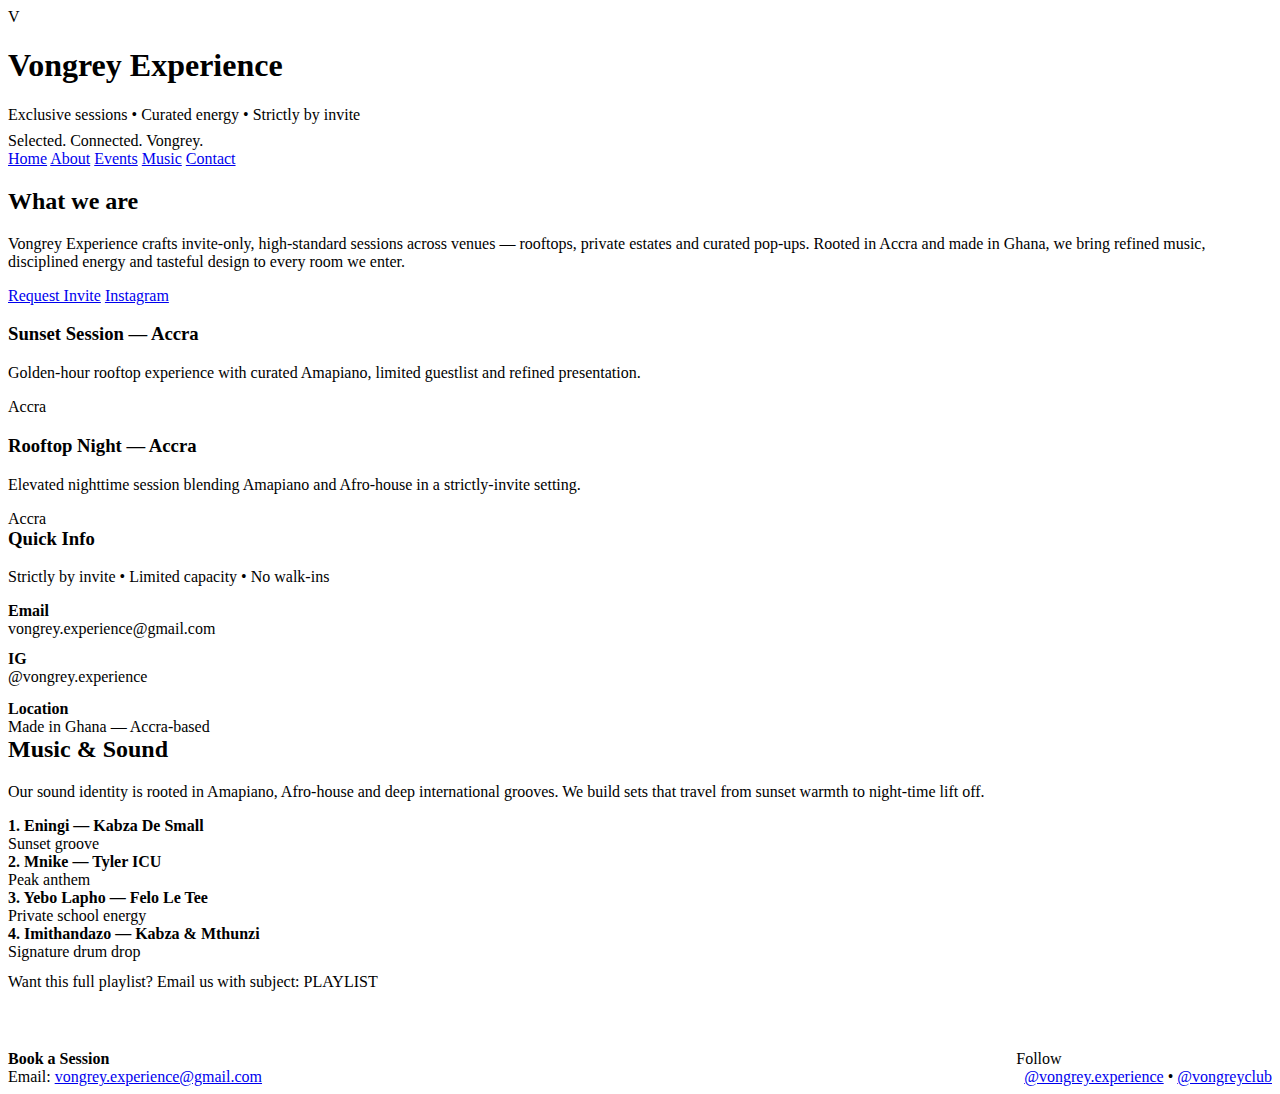
<file: index.html>
<!doctype html>
<html lang="en">
<head>
  <meta charset="utf-8">
  <meta name="viewport" content="width=device-width,initial-scale=1">
  <title>Home — Vongrey Experience</title>
  <meta name="description" content="Vongrey Experience — Selected. Connected. Vongrey. Made in Ghana.">
  
</head>
<body>
  <main class="container">
    
    <header>
      <div class="logo">
        <div class="badge">V</div>
        <div>
          <h1>Vongrey Experience</h1>
          <div class="meta">Exclusive sessions • Curated energy • Strictly by invite</div>
          <div class="slogan" style="color:var(--gold);margin-top:8px">Selected. Connected. Vongrey.</div>
        </div>
      </div>
      <nav>
        <a href="index.html">Home</a>
        <a href="about.html">About</a>
        <a href="events.html">Events</a>
        <a href="music.html">Music</a>
        <a href="contact.html">Contact</a>
      </nav>
    </header>
    
    
<section class="hero">
  <div class="card two">
    <div class="about">
      <h2>What we are</h2>
      <p class="lead">Vongrey Experience crafts invite-only, high-standard sessions across venues — rooftops, private estates and curated pop-ups. Rooted in Accra and made in Ghana, we bring refined music, disciplined energy and tasteful design to every room we enter.</p>

      <div class="cta">
        <a class="btn" href="mailto:vongrey.experience@gmail.com?subject=Invite%20Request">Request Invite</a>
        <a class="ghost" href="https://instagram.com/vongrey.experience" target="_blank">Instagram</a>
      </div>

      <div class="events" id="events">
        <div class="event card">
          <div>
            <h3>Sunset Session — Accra</h3>
            <p>Golden-hour rooftop experience with curated Amapiano, limited guestlist and refined presentation.</p>
          </div>
          <div class="small">Accra</div>
        </div>

        <div class="event card">
          <div>
            <h3>Rooftop Night — Accra</h3>
            <p>Elevated nighttime session blending Amapiano and Afro-house in a strictly-invite setting.</p>
          </div>
          <div class="small">Accra</div>
        </div>

      </div>
    </div>

    <aside class="card">
      <h3 style="color:var(--white);margin-top:0">Quick Info</h3>
      <p class="meta">Strictly by invite • Limited capacity • No walk-ins</p>
      <div style="margin-top:12px">
        <strong style="color:var(--white)">Email</strong>
        <div class="small">vongrey.experience@gmail.com</div>
      </div>

      <div style="margin-top:12px">
        <strong style="color:var(--white)">IG</strong>
        <div class="small">@vongrey.experience</div>
      </div>

      <div style="margin-top:14px">
        <strong style="color:var(--white)">Location</strong>
        <div class="small">Made in Ghana — Accra-based</div>
      </div>
    </aside>
  </div>

  <div class="card">
    <h2 id="music" style="color:var(--white);margin-top:0">Music & Sound</h2>
    <p class="lead">Our sound identity is rooted in Amapiano, Afro-house and deep international grooves. We build sets that travel from sunset warmth to night-time lift off.</p>

    <div class="music-grid">
      <div class="track">
        <strong style="color:var(--white)">1. Eningi — Kabza De Small</strong>
        <div class="small">Sunset groove</div>
      </div>
      <div class="track">
        <strong style="color:var(--white)">2. Mnike — Tyler ICU</strong>
        <div class="small">Peak anthem</div>
      </div>
      <div class="track">
        <strong style="color:var(--white)">3. Yebo Lapho — Felo Le Tee</strong>
        <div class="small">Private school energy</div>
      </div>
      <div class="track">
        <strong style="color:var(--white)">4. Imithandazo — Kabza & Mthunzi</strong>
        <div class="small">Signature drum drop</div>
      </div>
    </div>

    <p class="meta" style="margin-top:12px">Want this full playlist? Email us with subject: PLAYLIST</p>
  </div>
</section>

    <footer id="contact" style="margin-top:40px;border-top:1px solid rgba(255,255,255,0.03);padding-top:18px;display:flex;justify-content:space-between;align-items:center">
      <div>
        <div style="font-weight:700;color:var(--white)">Book a Session</div>
        <div class="small">Email: <a href="mailto:vongrey.experience@gmail.com">vongrey.experience@gmail.com</a></div>
      </div>
      <div class="partners">
        <div class="small">Follow</div>
        <div style="margin-left:8px"><a href="https://instagram.com/vongrey.experience" target="_blank">@vongrey.experience</a> • <a href="https://x.com/vongreyclub" target="_blank">@vongreyclub</a></div>
      </div>
    </footer>
  </main>
</body>
</html>
</file>
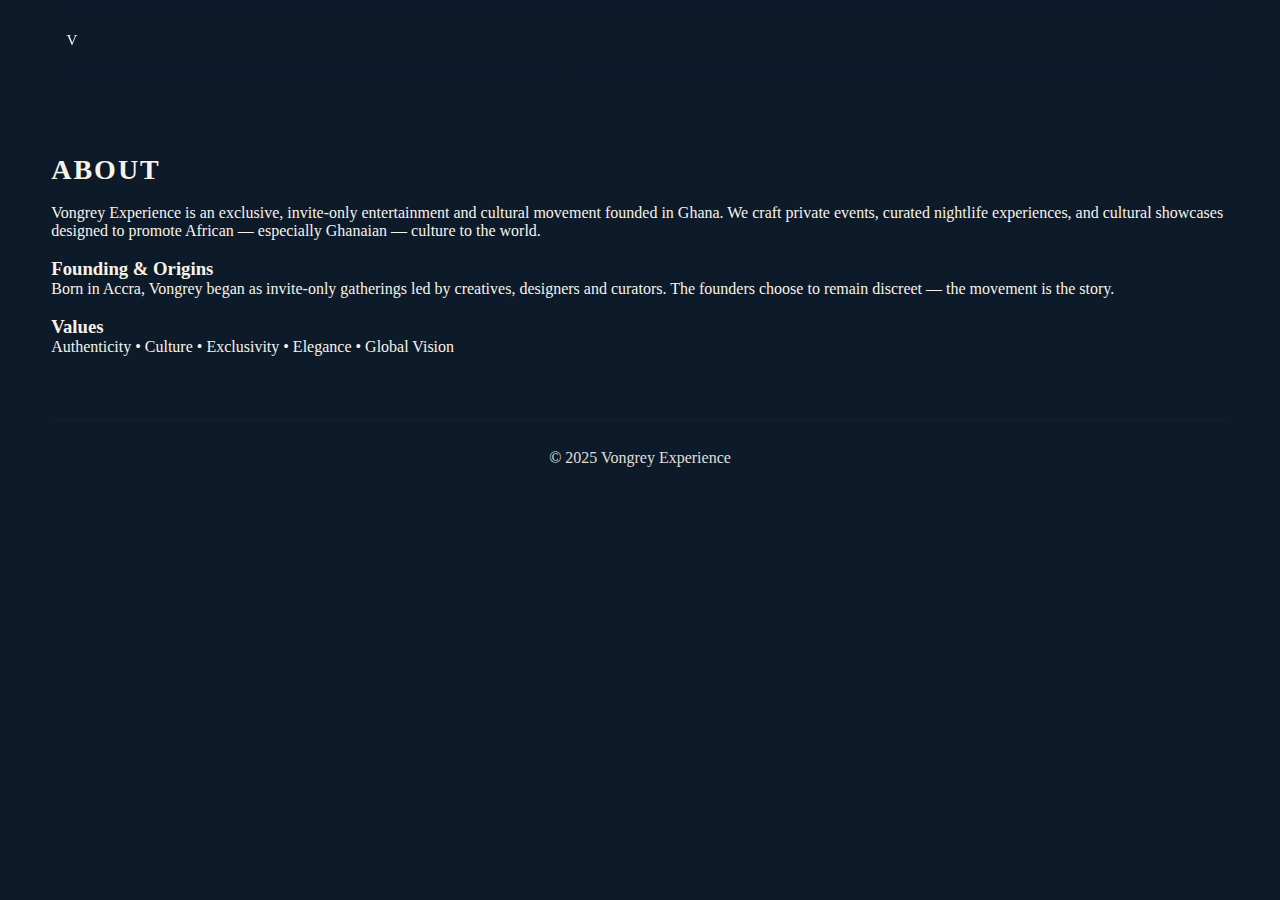
<file: about.html>
<!doctype html><html lang="en"><head><meta charset="utf-8"/><meta name="viewport" content="width=device-width,initial-scale=1"/><title>About Vongrey</title><link rel="stylesheet" href="style.css"></head><body><header class="header container"><div class="logo"><img src="assets/logos/logo.svg" alt="V"></div></header><main class="container section"><h1 class="section-title">About</h1><p>Vongrey Experience is an exclusive, invite-only entertainment and cultural movement founded in Ghana. We craft private events, curated nightlife experiences, and cultural showcases designed to promote African — especially Ghanaian — culture to the world.</p><h3 style="margin-top:18px">Founding & Origins</h3><p class="muted">Born in Accra, Vongrey began as invite-only gatherings led by creatives, designers and curators. The founders choose to remain discreet — the movement is the story.</p><h3 style="margin-top:18px">Values</h3><p class="muted">Authenticity • Culture • Exclusivity • Elegance • Global Vision</p></main><footer class="footer container">© 2025 Vongrey Experience</footer></body></html>
</file>
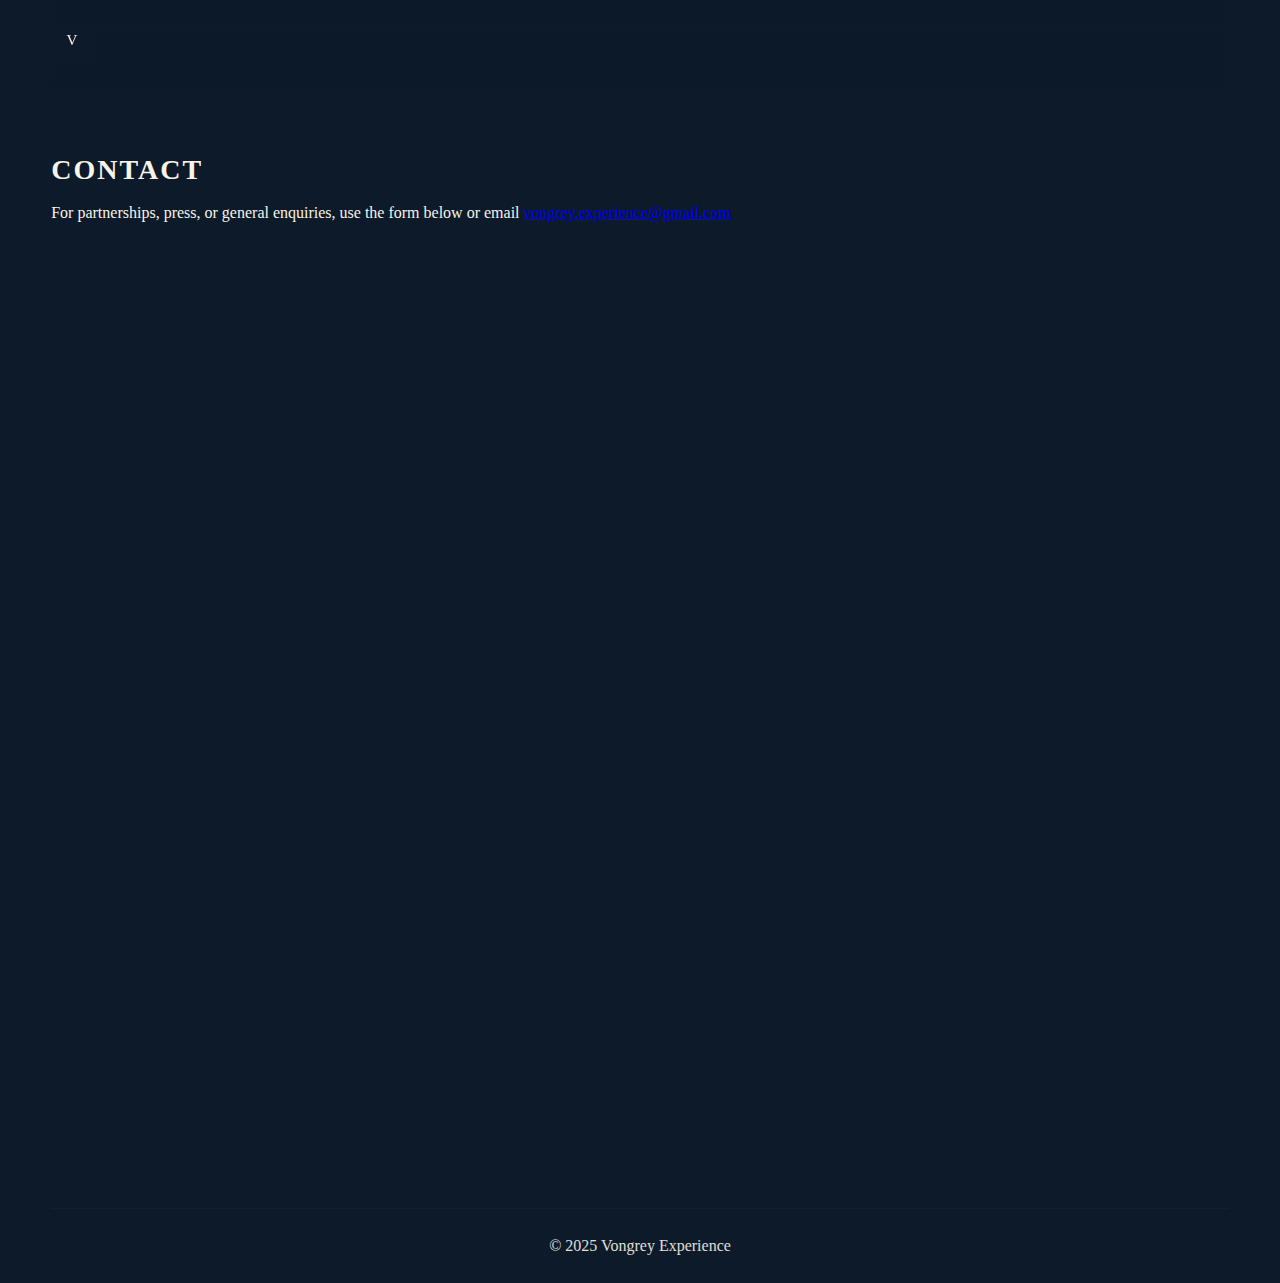
<file: contact.html>
<!doctype html><html lang="en"><head><meta charset="utf-8"/><meta name="viewport" content="width=device-width,initial-scale=1"/><title>Contact — Vongrey</title><link rel="stylesheet" href="style.css"></head><body><header class="header container"><div class="logo"><img src="assets/logos/logo.svg" alt="V"></div></header><main class="container section"><h1 class="section-title">Contact</h1><p class="muted">For partnerships, press, or general enquiries, use the form below or email <a href="mailto:vongrey.experience@gmail.com">vongrey.experience@gmail.com</a></p><div style="margin-top:18px"><iframe src="https://docs.google.com/forms/d/e/1FAIpQLSfH4a15DUkAJo7j45-3RvM7a6piNcWqvHY0zSUAoYkJt5RbHw/viewform?embedded=true" width="100%" height="900" frameborder="0" marginheight="0" marginwidth="0">Loading…</iframe></div></main><footer class="footer container">© 2025 Vongrey Experience</footer></body></html>
</file>
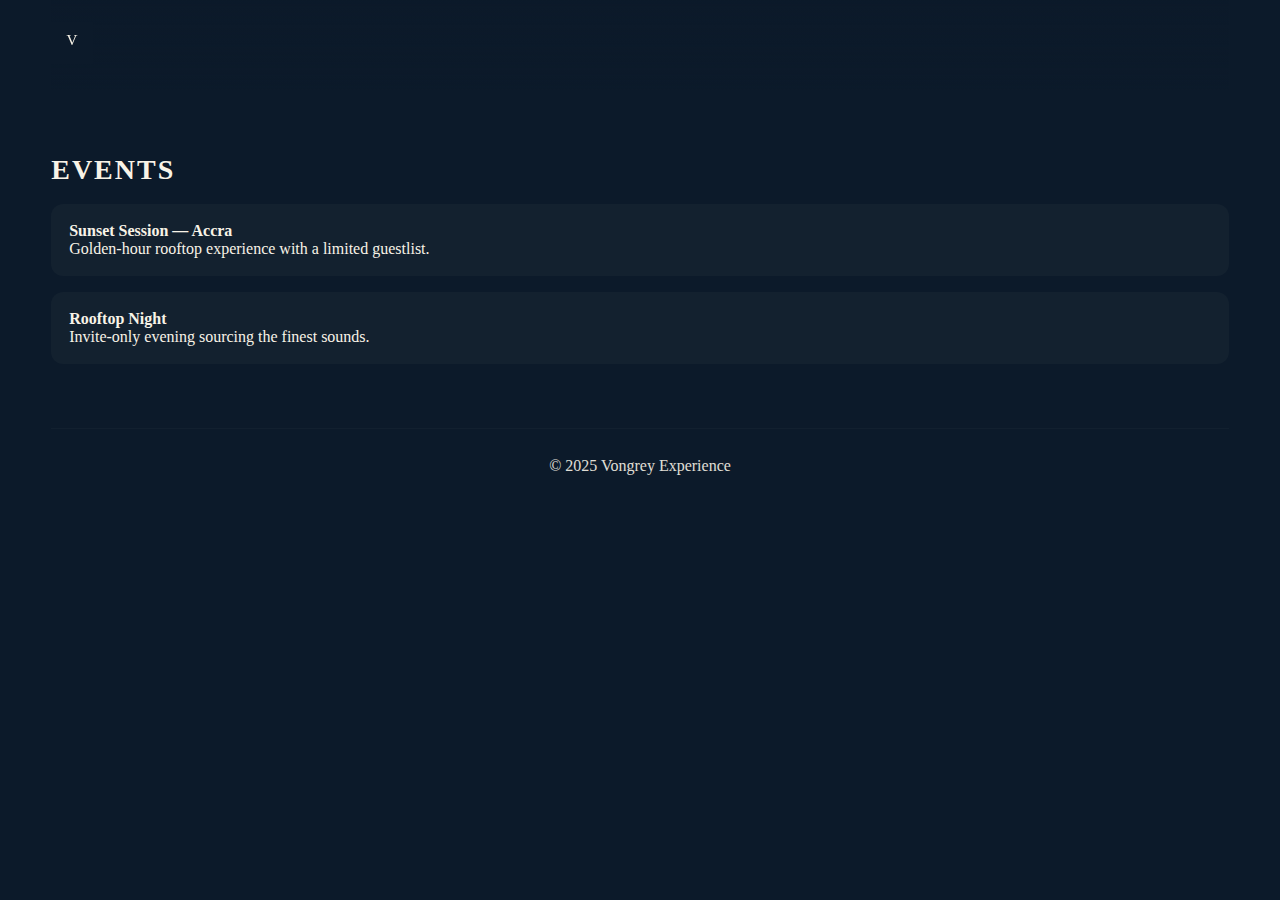
<file: events.html>
<!doctype html><html lang="en"><head><meta charset="utf-8"/><meta name="viewport" content="width=device-width,initial-scale=1"/><title>Events — Vongrey</title><link rel="stylesheet" href="style.css"></head><body><header class="header container"><div class="logo"><img src="assets/logos/logo.svg" alt="V"></div></header><main class="container section"><h1 class="section-title">Events</h1><article class="card"><h4>Sunset Session — Accra</h4><p class="muted">Golden-hour rooftop experience with a limited guestlist.</p></article><article class="card" style="margin-top:16px"><h4>Rooftop Night</h4><p class="muted">Invite-only evening sourcing the finest sounds.</p></article></main><footer class="footer container">© 2025 Vongrey Experience</footer></body></html>
</file>
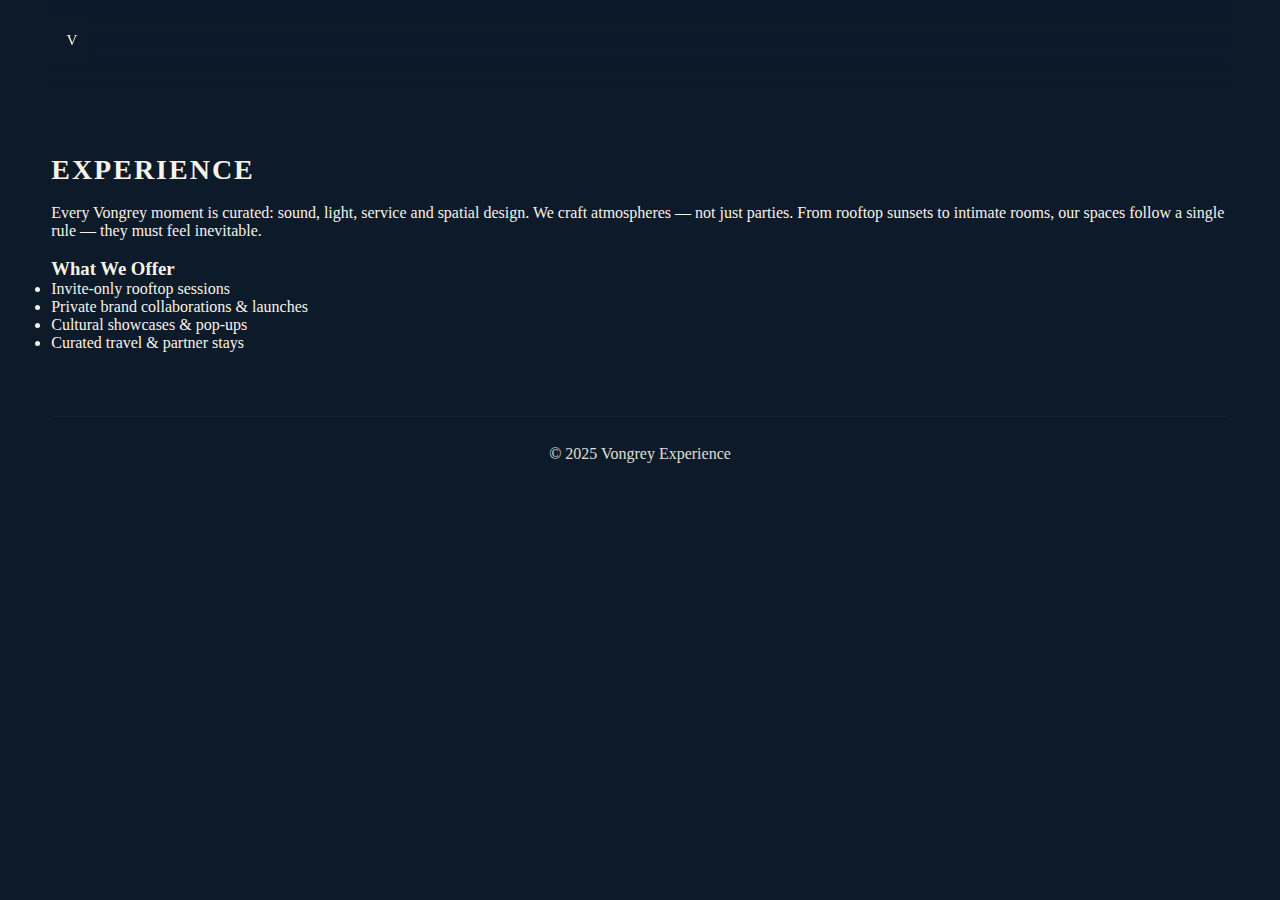
<file: experience.html>
<!doctype html><html lang="en"><head><meta charset="utf-8"/><meta name="viewport" content="width=device-width,initial-scale=1"/><title>Experience — Vongrey</title><link rel="stylesheet" href="style.css"></head><body><header class="header container"><div class="logo"><img src="assets/logos/logo.svg" alt="V"></div></header><main class="container section"><h1 class="section-title">Experience</h1><p>Every Vongrey moment is curated: sound, light, service and spatial design. We craft atmospheres — not just parties. From rooftop sunsets to intimate rooms, our spaces follow a single rule — they must feel inevitable.</p><h3 style="margin-top:18px">What We Offer</h3><ul class="muted"><li>Invite-only rooftop sessions</li><li>Private brand collaborations & launches</li><li>Cultural showcases & pop-ups</li><li>Curated travel & partner stays</li></ul></main><footer class="footer container">© 2025 Vongrey Experience</footer></body></html>
</file>
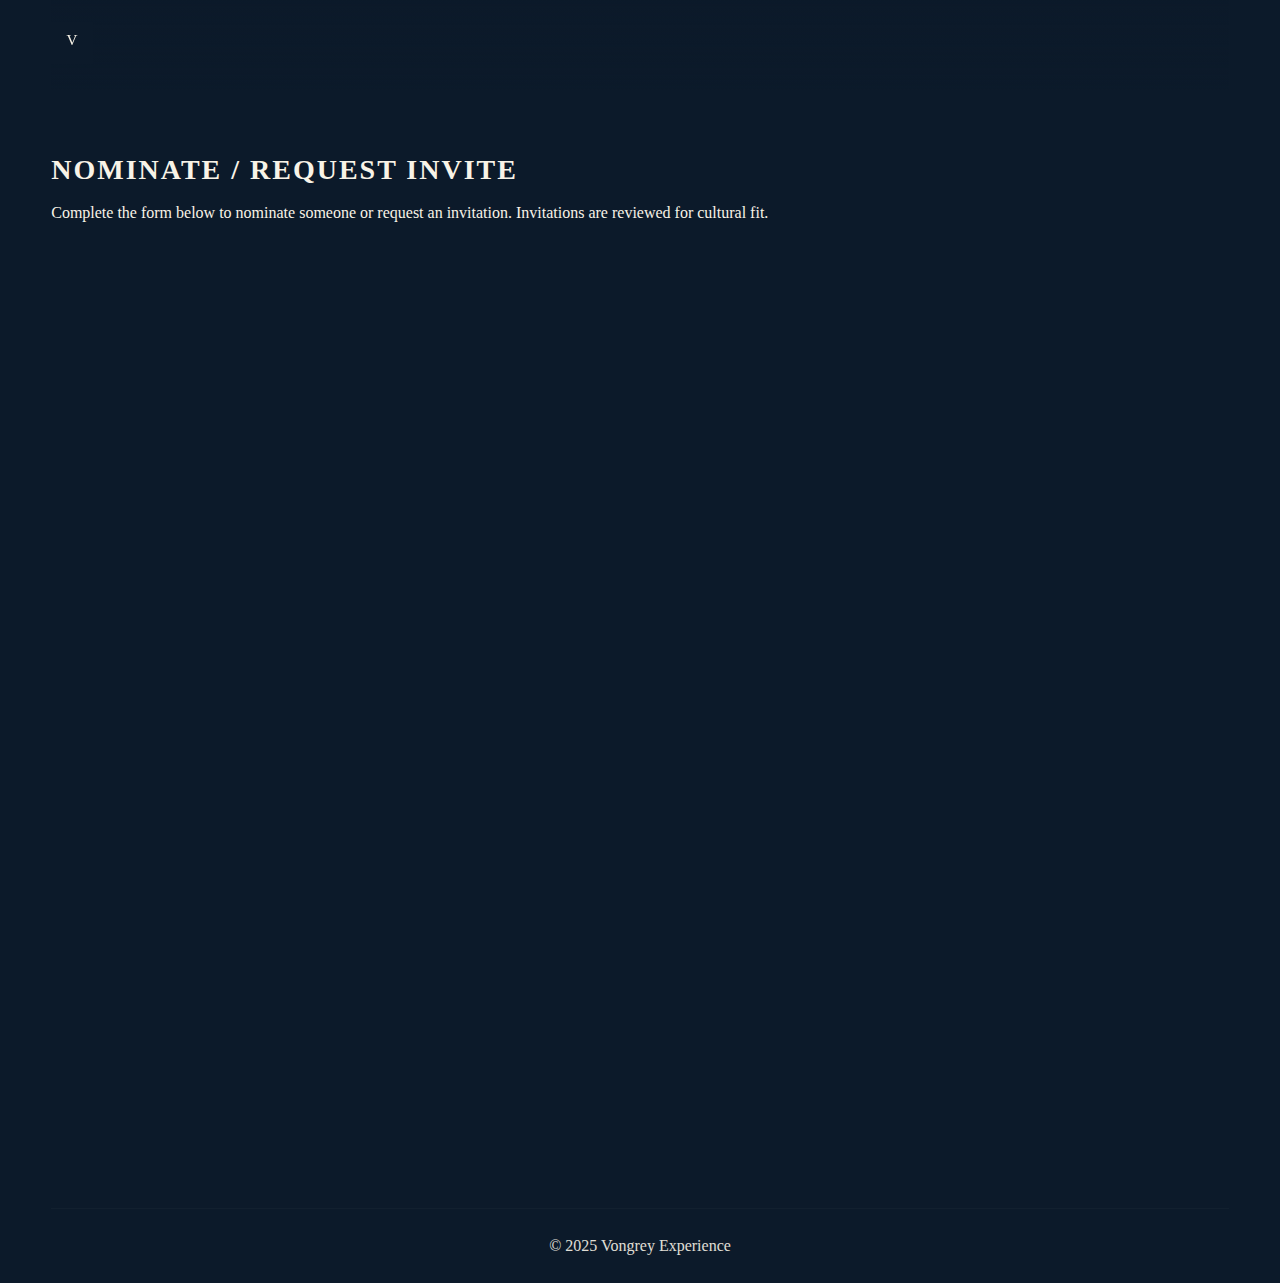
<file: invite.html>
<!doctype html><html lang="en"><head><meta charset="utf-8"/><meta name="viewport" content="width=device-width,initial-scale=1"/><title>Invite — Vongrey</title><link rel="stylesheet" href="style.css"></head><body><header class="header container"><div class="logo"><img src="assets/logos/logo.svg" alt="V"></div></header><main class="container section"><h1 class="section-title">Nominate / Request Invite</h1><p class="muted">Complete the form below to nominate someone or request an invitation. Invitations are reviewed for cultural fit.</p><div style="margin-top:18px"><iframe src="https://docs.google.com/forms/d/e/1FAIpQLSfH4a15DUkAJo7j45-3RvM7a6piNcWqvHY0zSUAoYkJt5RbHw/viewform?embedded=true" width="100%" height="900" frameborder="0" marginheight="0" marginwidth="0">Loading…</iframe></div></main><footer class="footer container">© 2025 Vongrey Experience</footer></body></html>
</file>
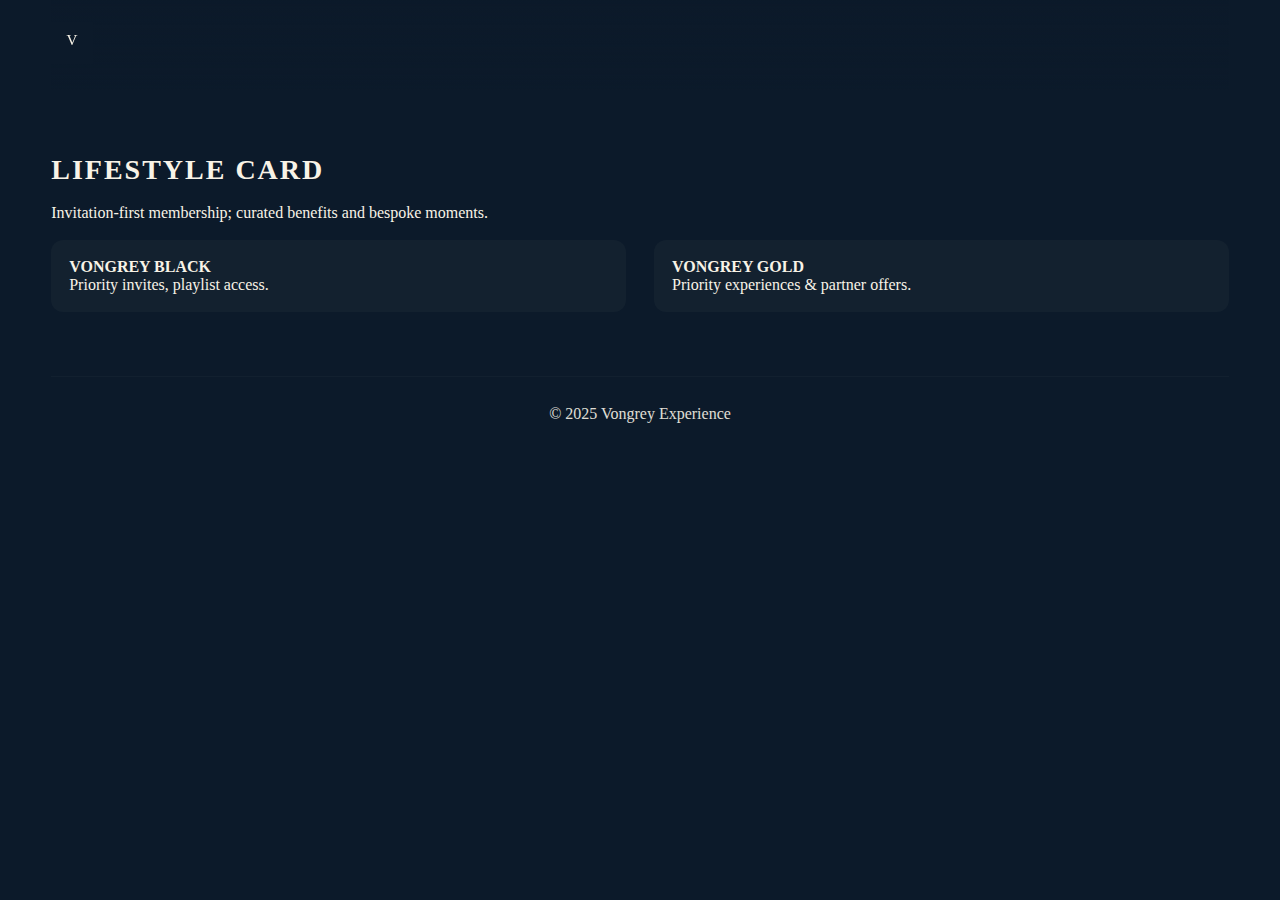
<file: lifestyle-card.html>
<!doctype html><html lang="en"><head><meta charset="utf-8"/><meta name="viewport" content="width=device-width,initial-scale=1"/><title>Vongrey Lifestyle Card</title><link rel="stylesheet" href="style.css"></head><body><header class="header container"><div class="logo"><img src="assets/logos/logo.svg" alt="V"></div></header><main class="container section"><h1 class="section-title">Lifestyle Card</h1><p class="muted">Invitation-first membership; curated benefits and bespoke moments.</p><div class="grid-2" style="margin-top:18px"><div class="card"><h4>VONGREY BLACK</h4><p class="muted">Priority invites, playlist access.</p></div><div class="card"><h4>VONGREY GOLD</h4><p class="muted">Priority experiences & partner offers.</p></div></div></main><footer class="footer container">© 2025 Vongrey Experience</footer></body></html>
</file>
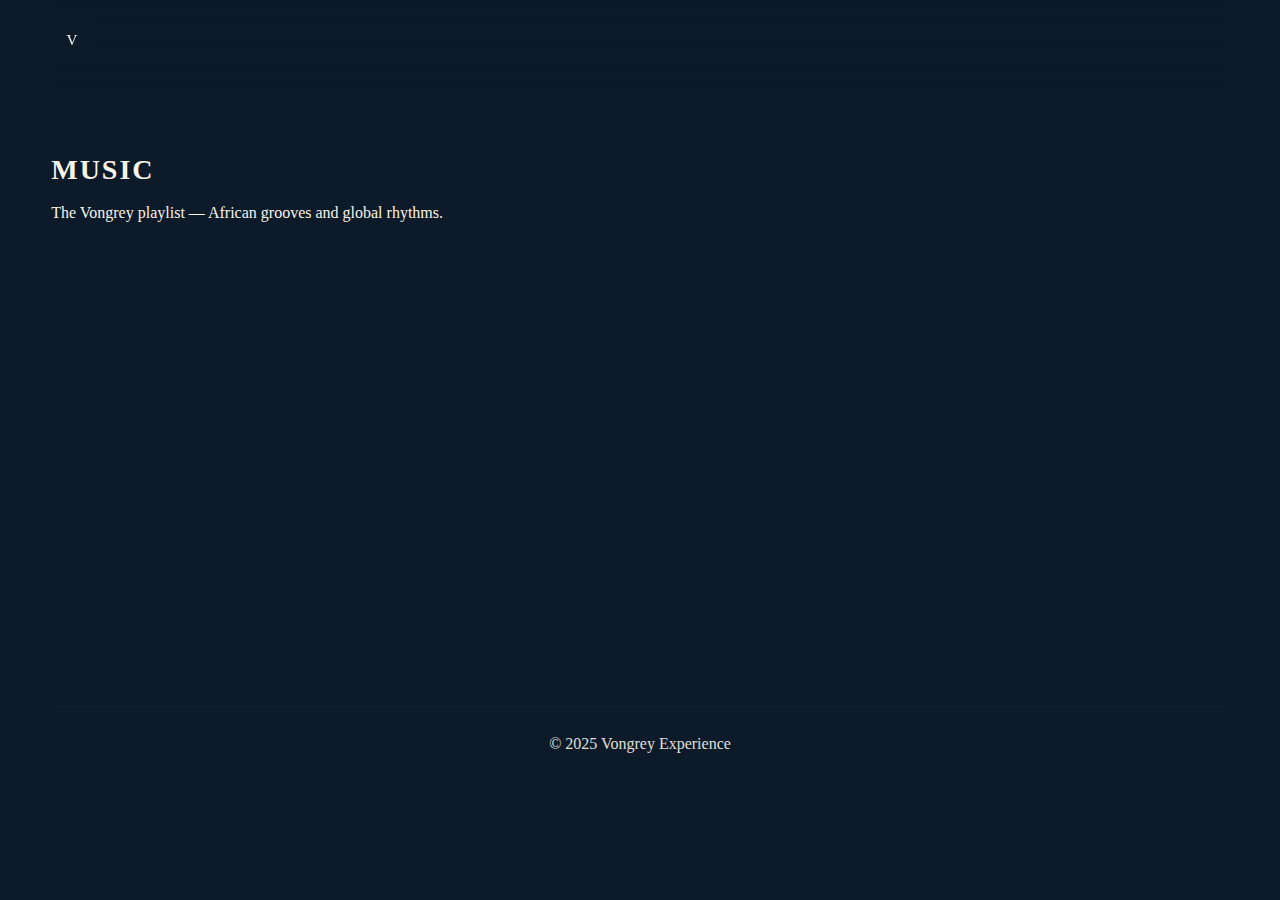
<file: music.html>
<!doctype html><html lang="en"><head><meta charset="utf-8"/><meta name="viewport" content="width=device-width,initial-scale=1"/><title>Music — Vongrey</title><link rel="stylesheet" href="style.css"></head><body><header class="header container"><div class="logo"><img src="assets/logos/logo.svg" alt="V"></div></header><main class="container section"><h1 class="section-title">Music</h1><p class="muted">The Vongrey playlist — African grooves and global rhythms.</p><div class="spotify-wrapper"><iframe style="border-radius:12px" src="https://open.spotify.com/embed/playlist/2CMMcqG5GPU6CVW8Svrp2s" width="100%" height="380" frameborder="0" allow="autoplay; clipboard-write; encrypted-media; fullscreen; picture-in-picture"></iframe></div></main><footer class="footer container">© 2025 Vongrey Experience</footer></body></html>
</file>
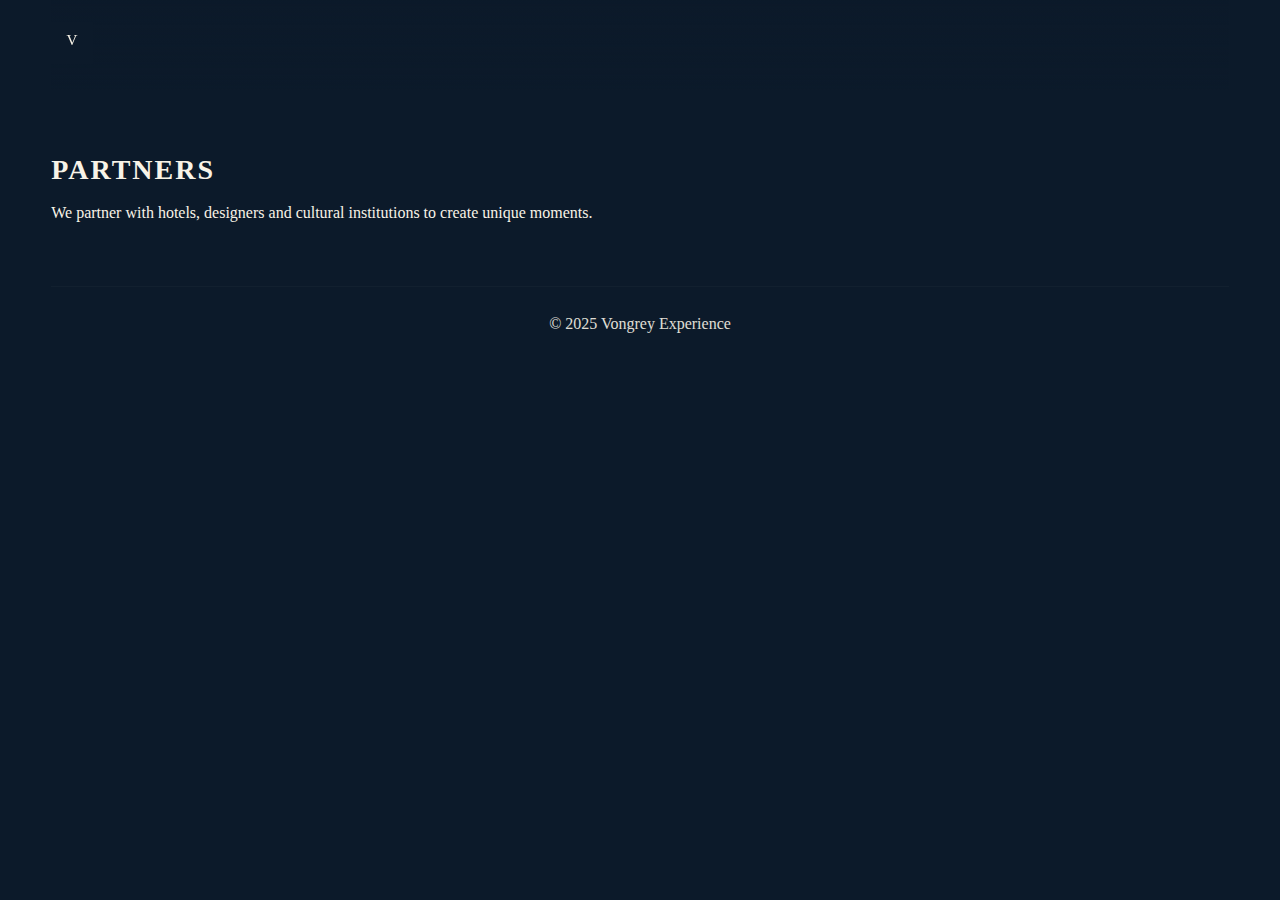
<file: partners.html>
<!doctype html><html lang="en"><head><meta charset="utf-8"/><meta name="viewport" content="width=device-width,initial-scale=1"/><title>Partners — Vongrey</title><link rel="stylesheet" href="style.css"></head><body><header class="header container"><div class="logo"><img src="assets/logos/logo.svg" alt="V"></div></header><main class="container section"><h1 class="section-title">Partners</h1><p class="muted">We partner with hotels, designers and cultural institutions to create unique moments.</p></main><footer class="footer container">© 2025 Vongrey Experience</footer></body></html>
</file>
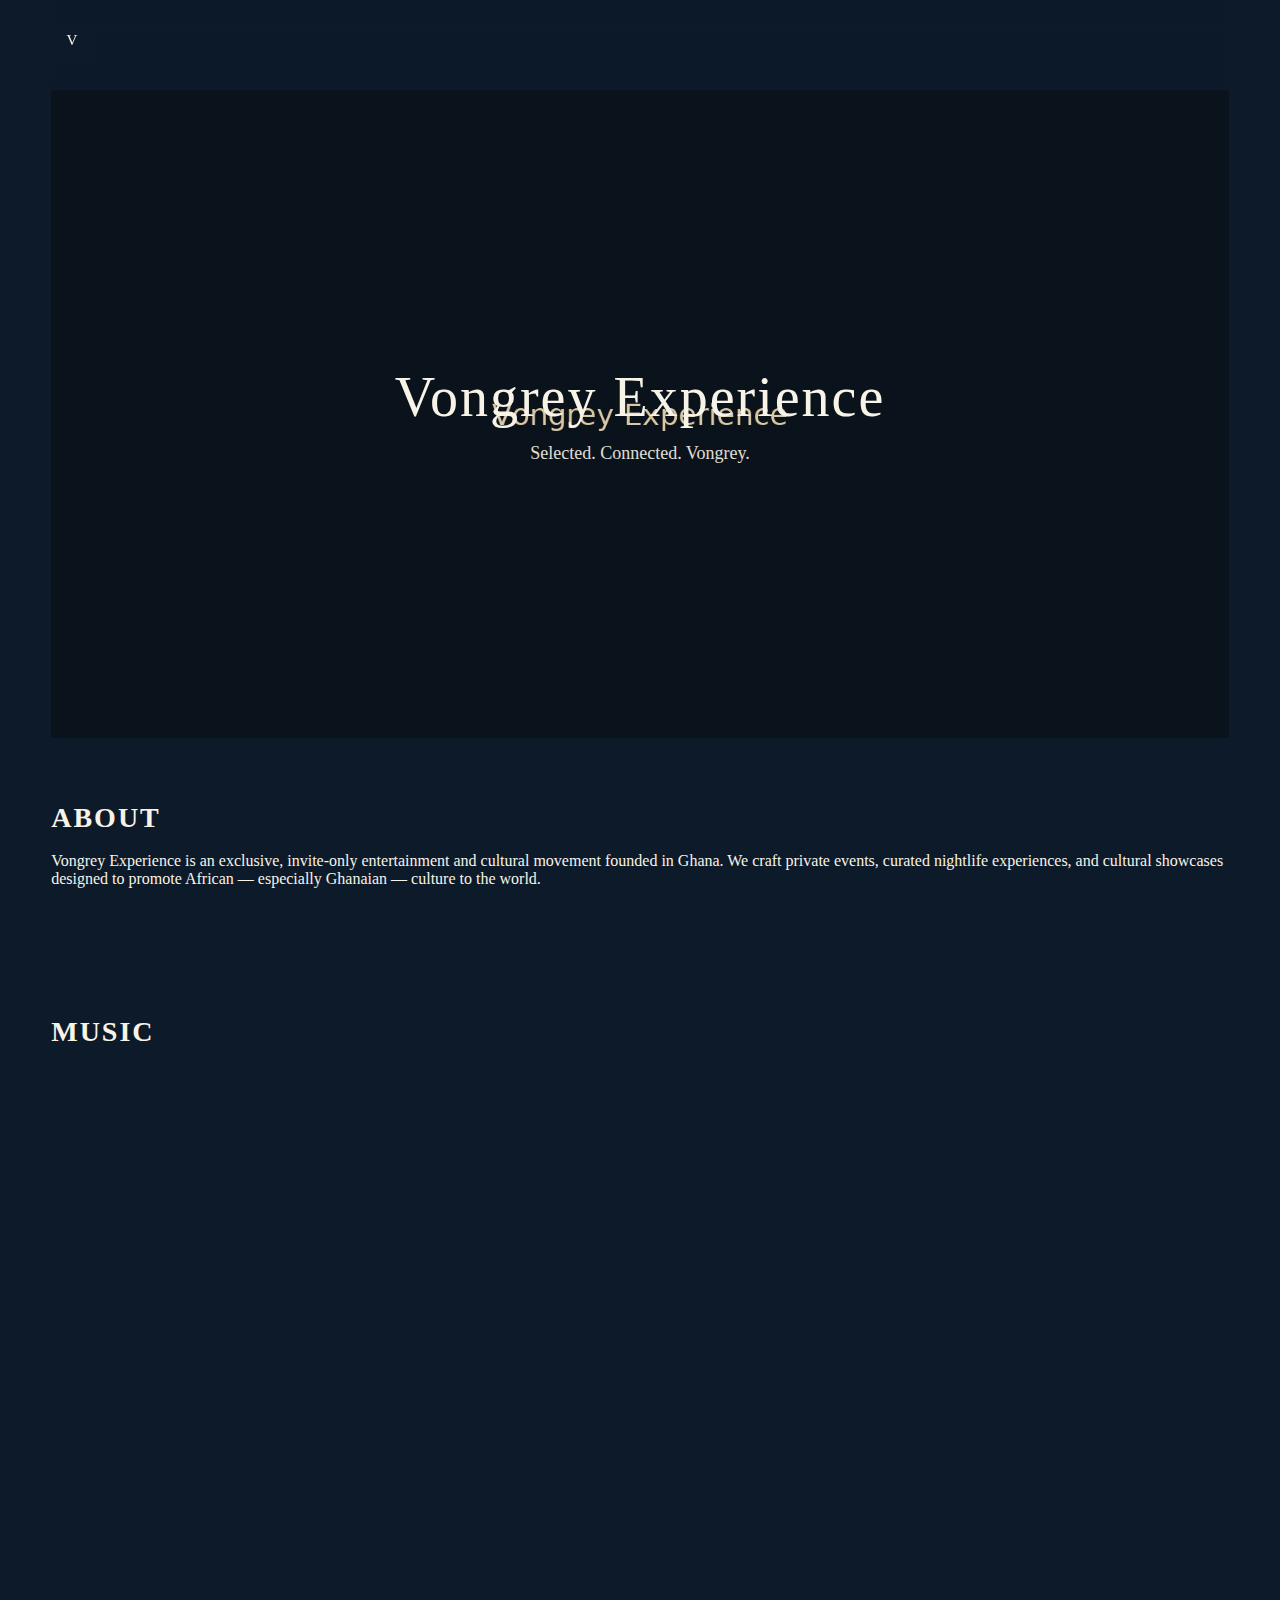
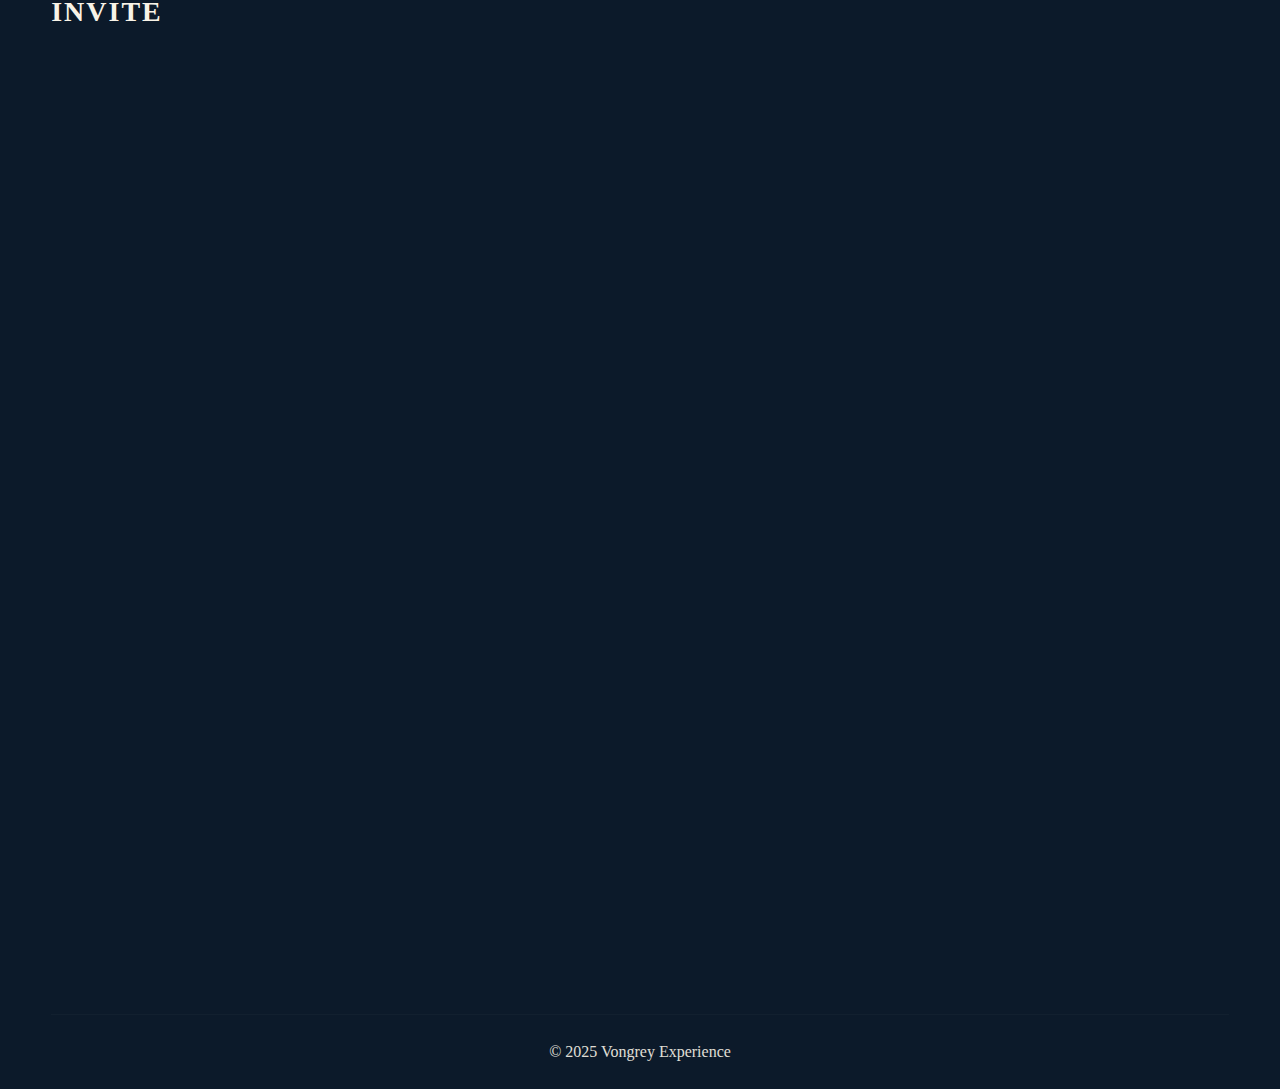
<file: spa.html>
<!doctype html><html lang="en"><head><meta charset="utf-8"/><meta name="viewport" content="width=device-width,initial-scale=1"/><title>Spa — Vongrey</title><link rel="stylesheet" href="style.css"></head><body><header class="header container"><div class="logo"><img src="assets/logos/logo.svg" alt="V"></div></header><main class="container"><section class="hero" style="background-image:url('assets/images/hero.jpg')"><div class="hero-inner"><h1 class="h1">Vongrey Experience</h1><p class="lead">Selected. Connected. Vongrey.</p></div></section><section class="section reveal"><h2 class="section-title">About</h2><p class="muted">Vongrey Experience is an exclusive, invite-only entertainment and cultural movement founded in Ghana. We craft private events, curated nightlife experiences, and cultural showcases designed to promote African — especially Ghanaian — culture to the world.</p></section><section class="section reveal"><h2 class="section-title">Music</h2><div class="spotify-wrapper"><iframe style="border-radius:12px" src="https://open.spotify.com/embed/playlist/2CMMcqG5GPU6CVW8Svrp2s" width="100%" height="380" frameborder="0" allow="autoplay; clipboard-write; encrypted-media; fullscreen; picture-in-picture"></iframe></div></section><section class="section reveal"><h2 class="section-title">Invite</h2><div><iframe src="https://docs.google.com/forms/d/e/1FAIpQLSfH4a15DUkAJo7j45-3RvM7a6piNcWqvHY0zSUAoYkJt5RbHw/viewform?embedded=true" width="100%" height="900" frameborder="0" marginheight="0" marginwidth="0">Loading…</iframe></div></section></main><footer class="footer container">© 2025 Vongrey Experience</footer><script src="script.js"></script></body></html>
</file>
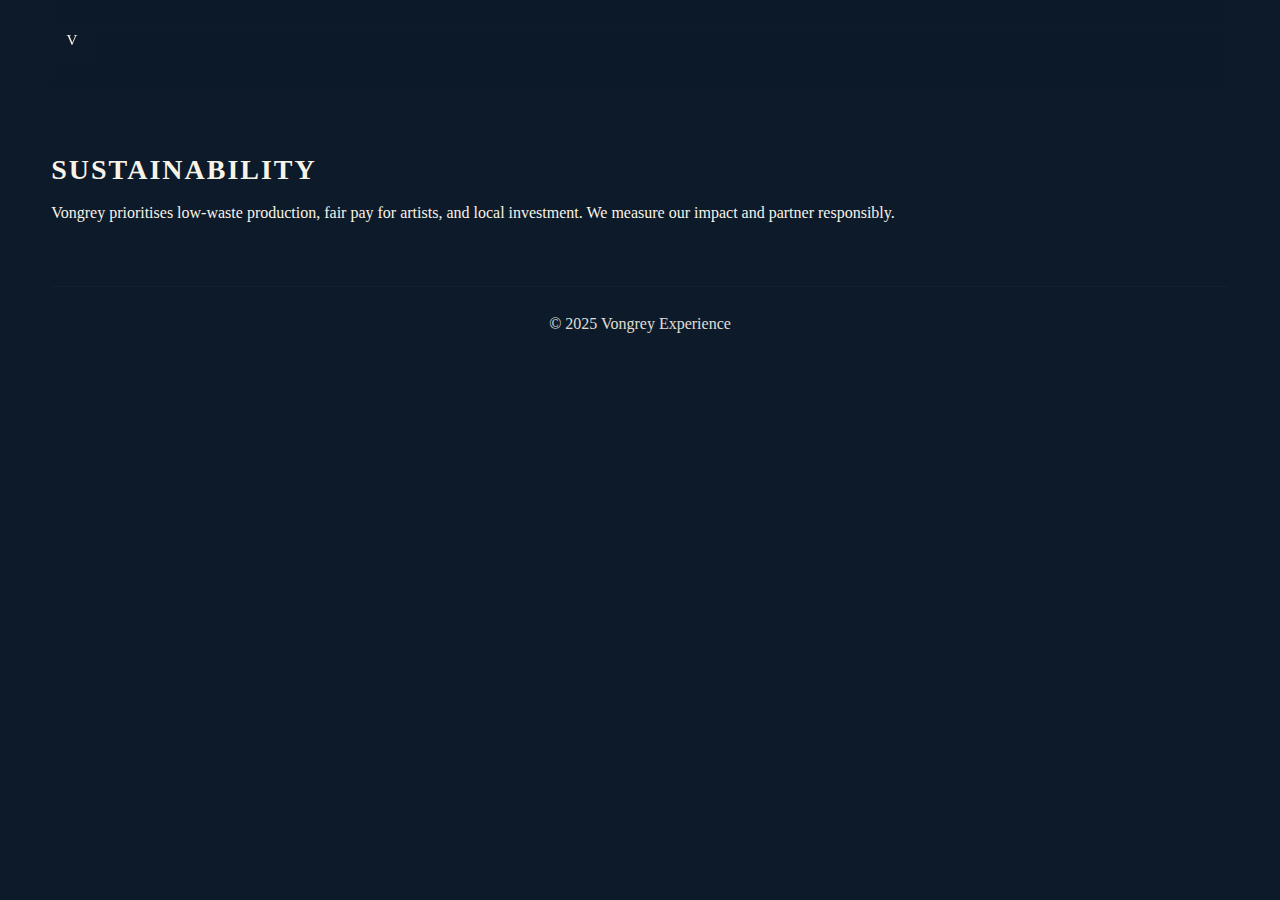
<file: sustainability.html>
<!doctype html><html lang="en"><head><meta charset="utf-8"/><meta name="viewport" content="width=device-width,initial-scale=1"/><title>Sustainability — Vongrey</title><link rel="stylesheet" href="style.css"></head><body><header class="header container"><div class="logo"><img src="assets/logos/logo.svg" alt="V"></div></header><main class="container section"><h1 class="section-title">Sustainability</h1><p class="muted">Vongrey prioritises low-waste production, fair pay for artists, and local investment. We measure our impact and partner responsibly.</p></main><footer class="footer container">© 2025 Vongrey Experience</footer></body></html>
</file>
<file: style.css>
:root{--bg:#0C1A2A;--fg:#F8F3E7;--accent:#D4C29F;--card:rgba(248,243,231,0.03);--max:1200px}
*{box-sizing:border-box;margin:0;padding:0}
html,body{height:100%;font-family:Playfair, Georgia, serif;background:var(--bg);color:var(--fg)}
.container{width:92%;max-width:var(--max);margin:0 auto}
.header{display:flex;align-items:center;justify-content:space-between;padding:22px 0;position:sticky;top:0;background:linear-gradient(180deg, rgba(12,26,42,0.6), rgba(12,26,42,0.25));backdrop-filter:blur(6px);z-index:40}
.logo img{height:42px}
.nav a{margin-left:20px;opacity:.9;color:var(--fg);text-decoration:none}
.hero{min-height:72vh;display:flex;align-items:center;justify-content:center;text-align:center;background-size:cover;background-position:center}
.h1{font-size:56px;letter-spacing:2px;font-weight:400}
.lead{margin-top:14px;opacity:.9;font-size:18px}
.btn{padding:10px 16px;border-radius:8px;background:var(--accent);color:#0C1A2A;font-weight:600;margin-right:10px;text-decoration:none}
.section{padding:64px 0}
.section-title{font-size:28px;text-transform:uppercase;letter-spacing:2px;margin-bottom:18px}
.grid-2{display:grid;grid-template-columns:1fr 1fr;gap:28px}
.card{padding:18px;border-radius:12px;background:var(--card)}
.spotify-wrapper{max-width:900px;margin:18px auto}
.footer{padding:28px 0;text-align:center;border-top:1px solid rgba(255,255,255,0.03);opacity:.9}
@media(max-width:900px){.grid-2{grid-template-columns:1fr}.h1{font-size:36px}.nav a{display:none}}
</file>
